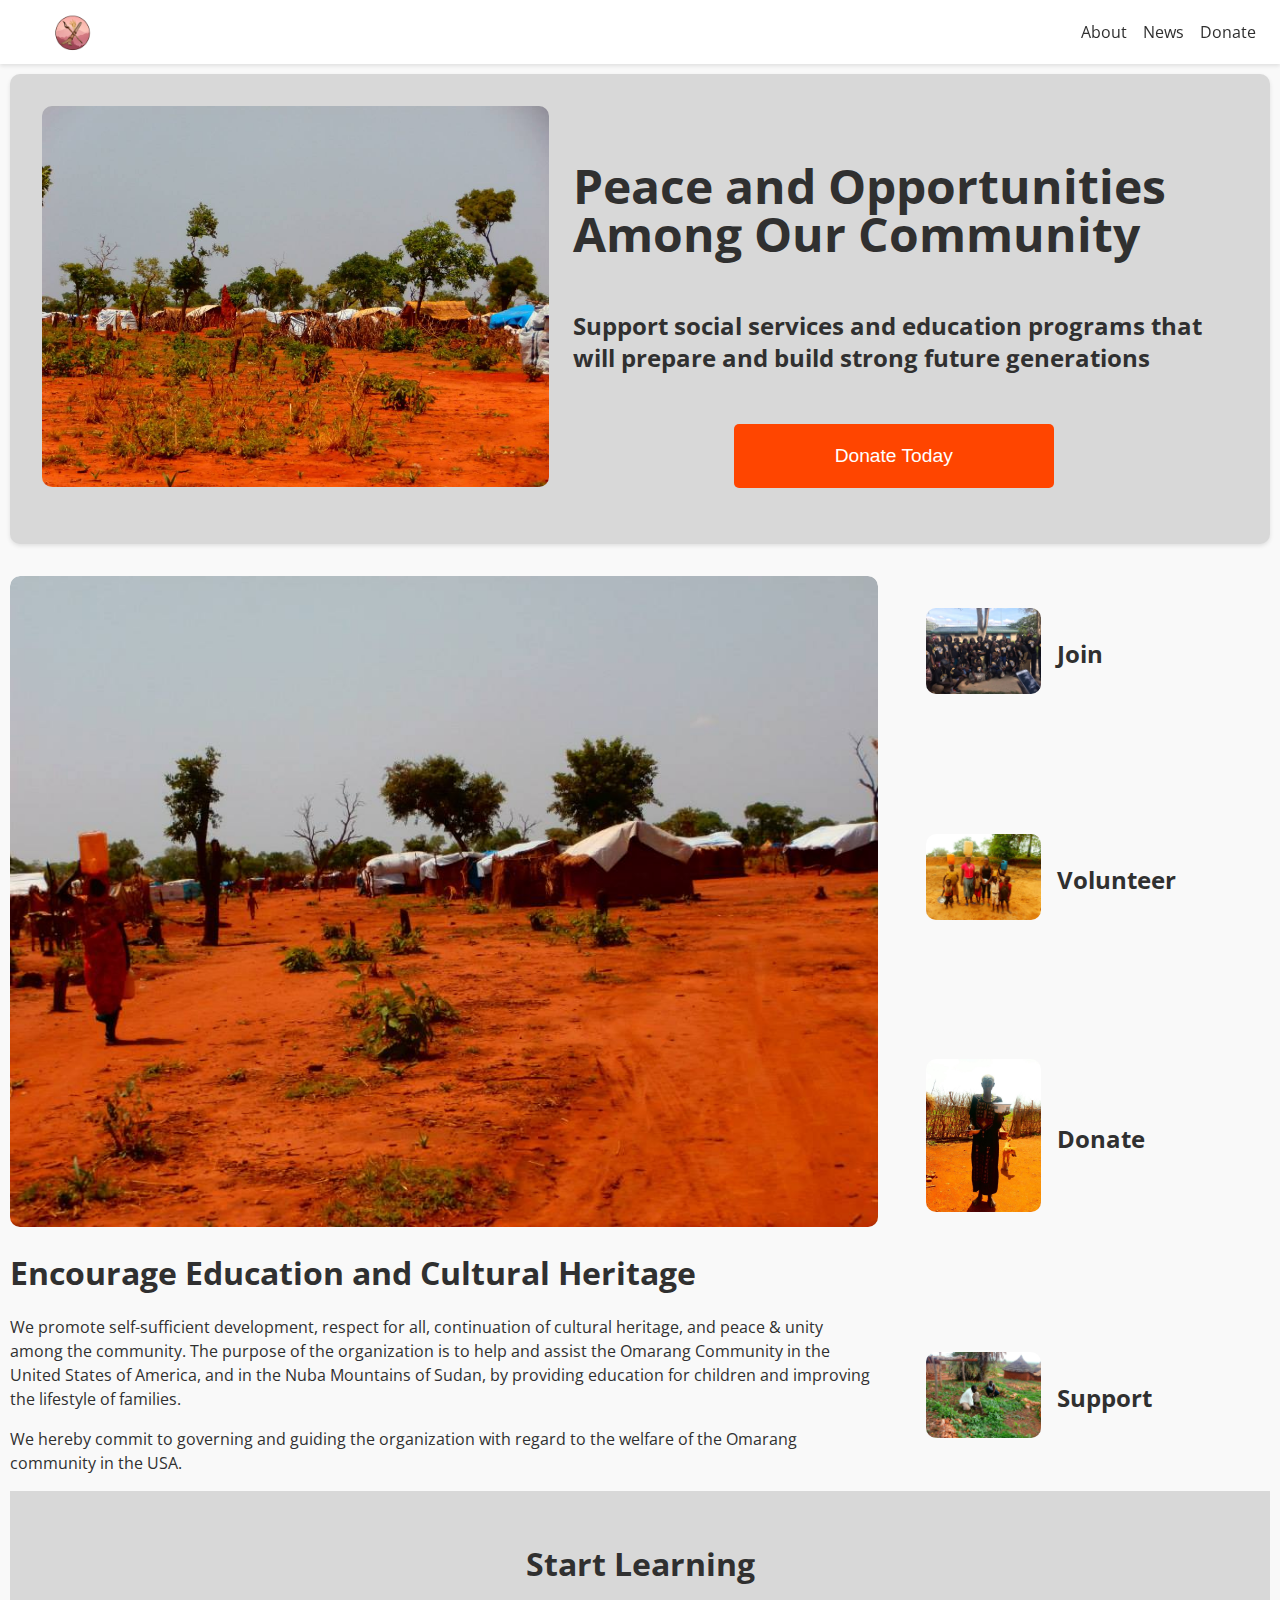
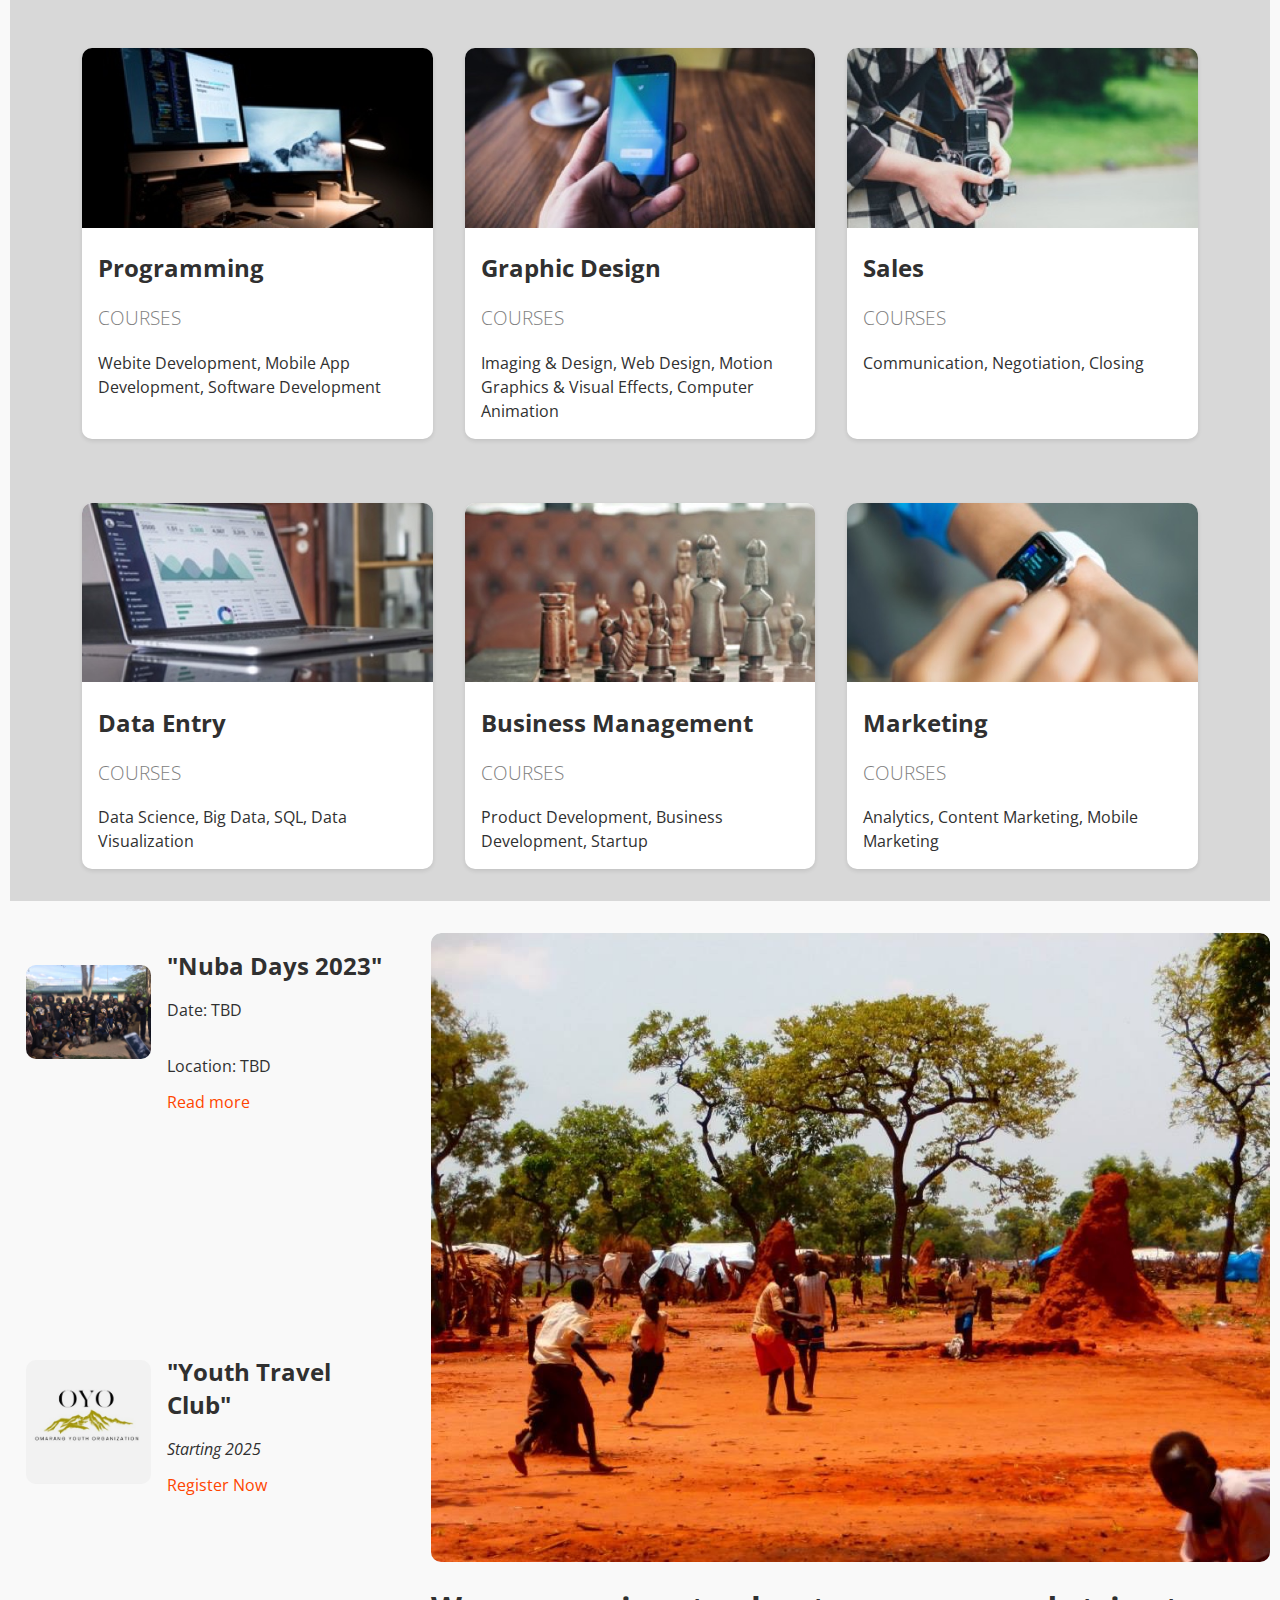
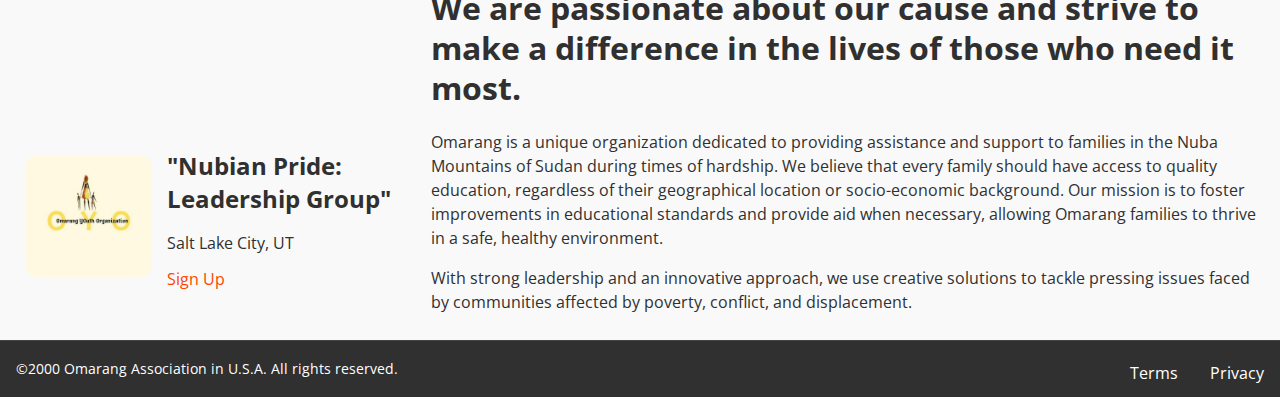
<file: index.html>
<!DOCTYPE html>
<html lang="en" dir="ltr">

<head>
  <meta charset="utf-8">
  <meta content="width=device-width, initial-scale=1" name="viewport" />
  <link rel="stylesheet" href="style.css" type="text/css">
  <link href="https://fonts.googleapis.com/css?family=Open+Sans:300,400,700&display=swap" rel="stylesheet">
  <title>Homepage | Omarang Organization in U.S.A</title>
</head>

<body>
  <header class="header">
    <div class="header__logo">
      <a href="https://findmak.com/omarang-association-website/">
        <figure class="header__logo-container">
          <img src="./assets/logo.png" alt="Omarang Association Logo" style="height: 100px;">
        </figure>
      </a>
    </div>
    <nav class="header__nav header__nav--desktop">
      <ul class="header__nav-list">
        <li class="header__nav-item"><a href="./about.html" class="header__nav-link">About</a></li>
        <li class="header__nav-item"><a href="./news.html" class="header__nav-link">News</a></li>
        <li class="header__nav-item"><a href="./donate.html" class="header__nav-link">Donate</a></li>
      </ul>
    </nav>
  </header>
  <main class="main">
    <!-- Cover -->
    <section class="cover">
      <div class="cover__left cover__pic">
        <img src="./assets/banner.jpeg" alt="Banner">
      </div>
      <div class="cover__right cover__description">
        <h1 class="cover__title">Peace and Opportunities Among Our Community</h1>
        <h2 class="cover__subtitle">Support social services and education programs that will prepare and build strong
          future generations</h2>
        <a class="cover__donate-btn" href="./donate.html"><button type="button" name="button">Donate
            Today</button></a>
      </div>
    </section>
    <!-- Articles -->
    <section class="articles">
      <div class="articles__left articles__featured">
        <div class="articles__pic">
          <img src="assets/banner2.jpeg" alt="Featured Image">
        </div>
        <div class="articles__description">
          <h1 class="articles__title">Encourage Education and Cultural Heritage</h1>
          <p class="articles__text">We promote self-sufficient development, respect for all, continuation of cultural
            heritage, and peace & unity among the community. The purpose of the organization is to help and assist the
            Omarang Community in the United States of America, and in the Nuba Mountains of Sudan, by providing
            education for children and improving the lifestyle of families.</p>
          <p class="articles__caption">We hereby commit to governing and guiding the organization with regard to the
            welfare of the Omarang community in the USA.</p>
        </div>
      </div>
      <div class="articles__right articles__others">
        <div class="articles__card articles__card--white">
          <div class="articles__pic">
            <img src="assets/img/join.jpeg" alt="Join Image">
          </div>
          <div class="articles__description">
            <h2 class="articles__subtitle">Join</h2>
          </div>
        </div>
        <div class="articles__card articles__card--white">
          <div class="articles__pic">
            <img src="assets/img/volunteer.jpeg" alt="Volunteer Image">
          </div>
          <div class="articles__description">
            <h2 class="articles__subtitle">Volunteer</h2>
          </div>
        </div>
        <div class="articles__card articles__card--white">
          <div class="articles__pic">
            <img src="assets/img/donate.jpeg" alt="Donate Image">
          </div>
          <div class="articles__description">
            <h2 class="articles__subtitle">Donate</h2>
          </div>
        </div>
        <div class="articles__card articles__card--white">
          <div class="articles__pic">
            <img src="assets/img/support.jpeg" alt="Support Image">
          </div>
          <div class="articles__description">
            <h2 class="articles__subtitle">Support</h2>
          </div>
        </div>

      </div>
    </section>
    <!-- Courses -->
    <section class="courses">
      <h1 class="courses__title">Start Learning</h1>
      <div class="courses__row courses__row--up">
        <div class="courses__course">
          <div class="courses__pic">
            <img src="./assets/course-software.jpg" alt="Programming Course">
          </div>
          <div class="courses__description">
            <h2 class="courses__subtitle">Programming</h2>
            <h3 class="courses__category">Courses</h3>
            <p class="courses__text">Webite Development, Mobile App Development, Software Development</p>
          </div>
        </div>
        <div class="courses__course">
          <div class="courses__pic">
            <img src="./assets/course-computer-art.jpg" alt="Graphic Design Course">
          </div>
          <div class="courses__description">
            <h2 class="courses__subtitle">Graphic Design</h2>
            <h3 class="courses__category">Courses</h3>
            <p class="courses__text">Imaging & Design, Web Design, Motion Graphics & Visual Effects, Computer Animation
            </p>
          </div>
        </div>
        <div class="courses__course">
          <div class="courses__pic">
            <img src="./assets/course-design.jpg" alt="Sales Course">
          </div>
          <div class="courses__description">
            <h2 class="courses__subtitle">Sales</h2>
            <h3 class="courses__category">Courses</h3>
            <p class="courses__text">Communication, Negotiation, Closing</p>
          </div>
        </div>
      </div>
      <div class="courses__row courses__row--down">
        <div class="courses__course">
          <div class="courses__pic">
            <img src="./assets/course-data.jpg" alt="Data Entry Course">
          </div>
          <div class="courses__description">
            <h2 class="courses__subtitle">Data Entry</h2>
            <h3 class="courses__category">Courses</h3>
            <p class="courses__text">Data Science, Big Data, SQL, Data Visualization</p>
          </div>
        </div>
        <div class="courses__course">
          <div class="courses__pic">
            <img src="./assets/course-business.jpg" alt="Business Management Course">
          </div>
          <div class="courses__description">
            <h2 class="courses__subtitle">Business Management</h2>
            <h3 class="courses__category">Courses</h3>
            <p class="courses__text">Product Development, Business Development, Startup</p>
          </div>
        </div>
        <div class="courses__course">
          <div class="courses__pic">
            <img src="./assets/course-marketing.jpg" alt="Marketing Course">
          </div>
          <div class="courses__description">
            <h2 class="courses__subtitle">Marketing</h2>
            <h3 class="courses__category">Courses</h3>
            <p class="courses__text">Analytics, Content Marketing, Mobile Marketing</p>
          </div>
        </div>
      </div>
    </section>
    <section class="articles">
      <div class="articles__right articles__others">
        <div class="articles__card articles__card--white">
          <div class="articles__pic">
            <img src="assets/img/join.jpeg" alt="Nuba Days 2023">
          </div>
          <div class="articles__description">
            <h2 class="articles__subtitle">"Nuba Days 2023"</h2>
            <p class="articles__text">Date: TBD</p>
            <p class="articles__text">Location: TBD</p>
            <a class="articles__link">Read more</a>
          </div>
        </div>
        <div class="articles__card articles__card--white">
          <div class="articles__pic">
            <img src="assets/img/oyo-logo2.jpg" alt="Youth Travel Club">
          </div>
          <div class="articles__description">
            <h2 class="articles__subtitle">"Youth Travel Club"</h2>
            <p class="articles__text"><em>Starting 2025</em></p>
            <a class="articles__link">Register Now</a>
          </div>
        </div>
        <div class="articles__card articles__card--dark">
          <div class="articles__pic">
            <img src="assets/img/oyo-logo.jpg" alt="Nubian Pride: Youth Leadership Group">
          </div>
          <div class="articles__description">
            <h2 class="articles__subtitle">"Nubian Pride: Leadership Group"</h2>
            <p class="articles__text">Salt Lake City, UT</p>
            <a class="articles__link">Sign Up</a>
          </div>
        </div>
      </div>
      <div class="articles__left articles__featured">
        <div class="articles__pic">
          <img src="assets/img/donate4.jpeg" alt="Passionate Cause">
        </div>
        <div class="articles__description">
          <h1 class="articles__title">We are passionate about our cause and strive to make a difference in the lives of
            those who need it most.</h1>
          <p class="articles__text">Omarang is a unique organization dedicated to providing assistance and support to
            families in the Nuba Mountains of Sudan during times of hardship. We believe that every family should have
            access to quality education, regardless of their geographical location or socio-economic background. Our
            mission is to foster improvements in educational standards and provide aid when necessary, allowing Omarang
            families to thrive in a safe, healthy environment.</p>
          <p class="articles__caption">With strong leadership and an innovative approach, we use creative solutions to
            tackle pressing issues faced by communities affected by poverty, conflict, and displacement.</p>
        </div>
      </div>
    </section>
  </main>
  <footer class="footer">
    <p class="footer__text">&copy;2000 Omarang Association in U.S.A. All rights reserved.</p>
    <div class="footer__links">
      <a href="#" class="footer__link">Terms</a>
      <a href="#" class="footer__link">Privacy</a>
    </div>
  </footer>
</body>

</html>
</file>
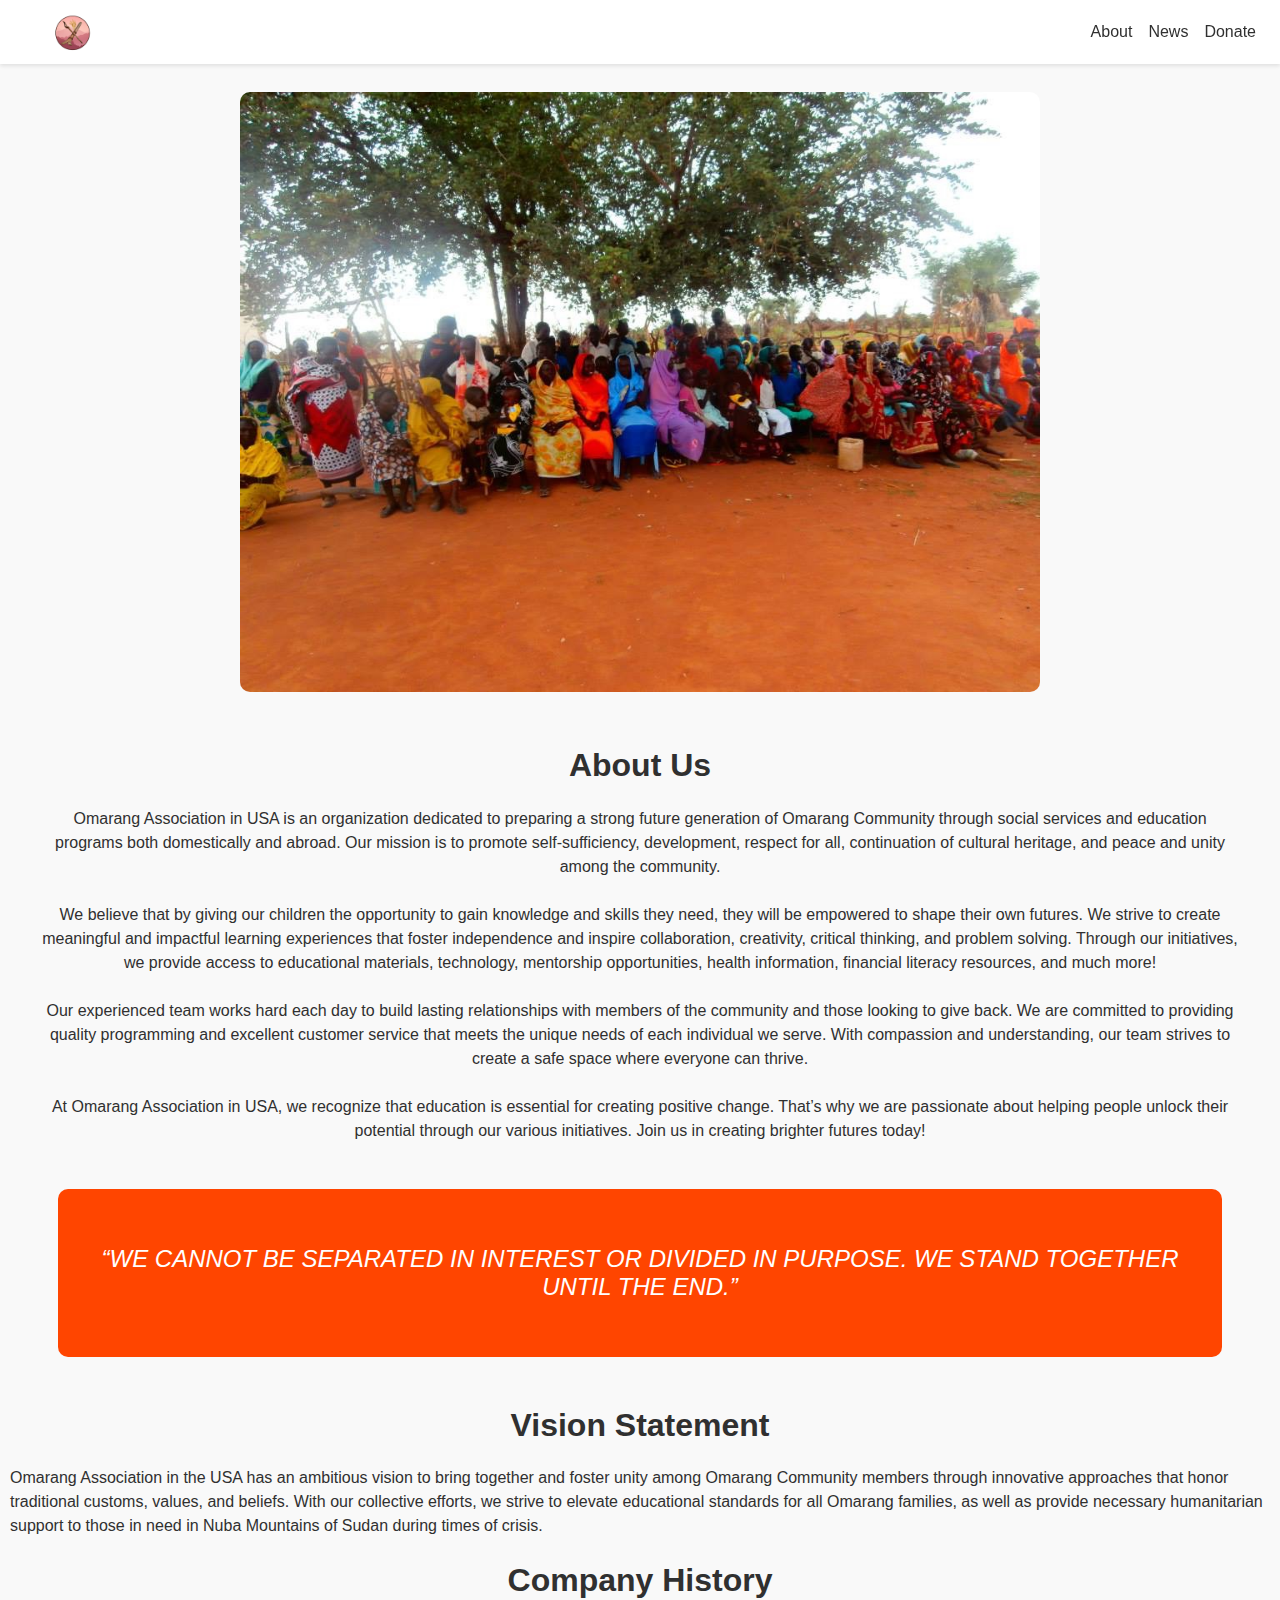
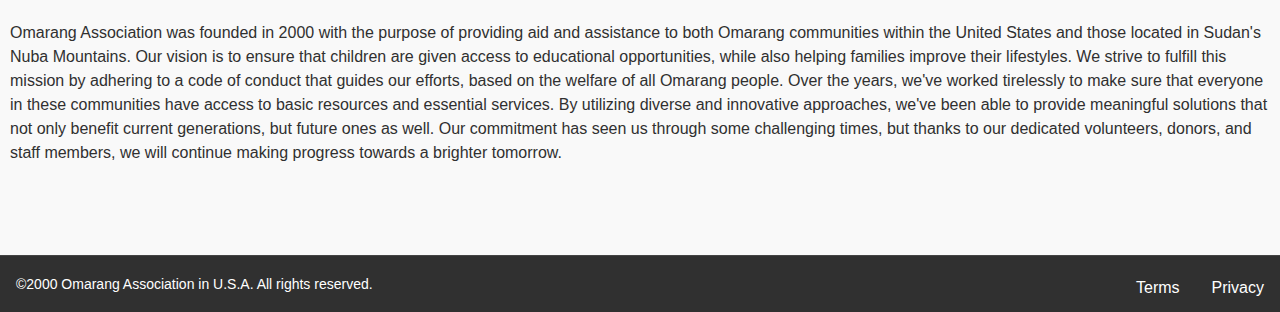
<file: about.html>
<!DOCTYPE html>
<html lang="en">

<head>
    <meta charset="UTF-8">
    <meta http-equiv="X-UA-Compatible" content="IE=edge">
    <meta name="viewport" content="width=device-width, initial-scale=1.0">
    <link rel="stylesheet" href="./style.css">
    <title>About | Omarang Association in USA</title>
</head>

<body>
    <header class="header">
        <div class="header__logo">
            <a href="https://findmak.com/omarang-association-website/">
                <figure class="header__logo-container">
                    <img src="./assets/logo.png" alt="Omarang Association Logo" style="height: 100px;">
                </figure>
            </a>
        </div>
        <nav class="header__nav header__nav--desktop">
            <ul class="header__nav-list">
                <li class="header__nav-item"><a href="./about.html" class="header__nav-link">About</a></li>
                <li class="header__nav-item"><a href="./news.html" class="header__nav-link">News</a></li>
                <li class="header__nav-item"><a href="./donate.html" class="header__nav-link">Donate</a></li>
            </ul>
        </nav>
    </header>

    <main class="about-page-content">
        <article class="about-intro">
            <img src="/assets/img/support4.jpeg" alt="Banner" class="about-intro__image">
            <div>
                <h1 class="about-intro__title">About Us</h1>
                <p class="about-intro__text">
                    Omarang Association in USA is an organization dedicated to preparing a strong future generation of
                    Omarang Community through social services and education programs both domestically and abroad. Our
                    mission is to promote self-sufficiency, development, respect for all, continuation of cultural
                    heritage,
                    and peace and unity among the community.
                    <br><br>
                    We believe that by giving our children the opportunity to gain
                    knowledge and skills they need, they will be empowered to shape their own futures. We strive to
                    create
                    meaningful and impactful learning experiences that foster independence and inspire collaboration,
                    creativity, critical thinking, and problem solving. Through our initiatives, we provide access to
                    educational materials, technology, mentorship opportunities, health information, financial literacy
                    resources, and much more!
                    <br><br>
                    Our experienced team works hard each day to build lasting relationships with
                    members of the community and those looking to give back. We are committed to providing quality
                    programming and excellent customer service that meets the unique needs of each individual we serve.
                    With
                    compassion and understanding, our team strives to create a safe space where everyone can thrive.
                    <br><br>
                    At Omarang Association in USA, we recognize that education is essential for creating positive
                    change.
                    That’s why we are passionate about helping people unlock their potential through our various
                    initiatives. Join us in creating brighter futures today!
                </p>
            </div>
        </article>
        <section class="banner">
            <h3 class="banner__quote">“We cannot be separated in interest or divided in purpose. We stand together until
                the end.”</h3>
        </section>
        <section class="company-statement">
            <div class="company-statement__vision">
                <h1 class="company-statement__title">Vision Statement</h1>
                <p class="company-statement__text">
                    Omarang Association in the USA has an ambitious vision to bring together and foster unity among
                    Omarang
                    Community members through innovative approaches that honor traditional customs, values, and beliefs.
                    With our collective efforts, we strive to elevate educational standards for all Omarang families, as
                    well as provide necessary humanitarian support to those in need in Nuba Mountains of Sudan during
                    times
                    of crisis.
                </p>
            </div>
            <div class="company-statement__history">
                <h1 class="company-statement__title">Company History</h1>
                <p class="company-statement__text">
                    Omarang Association was founded in 2000 with the purpose of providing aid and assistance to both
                    Omarang communities within the United States and those located in Sudan's Nuba Mountains. Our vision
                    is
                    to ensure that children are given access to educational opportunities, while also helping families
                    improve their lifestyles. We strive to fulfill this mission by adhering to a code of conduct that
                    guides
                    our efforts, based on the welfare of all Omarang people. Over the years, we've worked tirelessly to
                    make
                    sure that everyone in these communities have access to basic resources and essential services. By
                    utilizing diverse and innovative approaches, we've been able to provide meaningful solutions that
                    not
                    only benefit current generations, but future ones as well. Our commitment has seen us through some
                    challenging times, but thanks to our dedicated volunteers, donors, and staff members, we will
                    continue
                    making progress towards a brighter tomorrow.
                </p>
            </div>
        </section>
    </main>
    <footer class="footer">
        <p class="footer__text">&copy;2000 Omarang Association in U.S.A. All rights reserved.</p>
        <div class="footer__links">
            <a href="#" class="footer__link">Terms</a>
            <a href="#" class="footer__link">Privacy</a>
        </div>
    </footer>
</body>

</html>
</file>
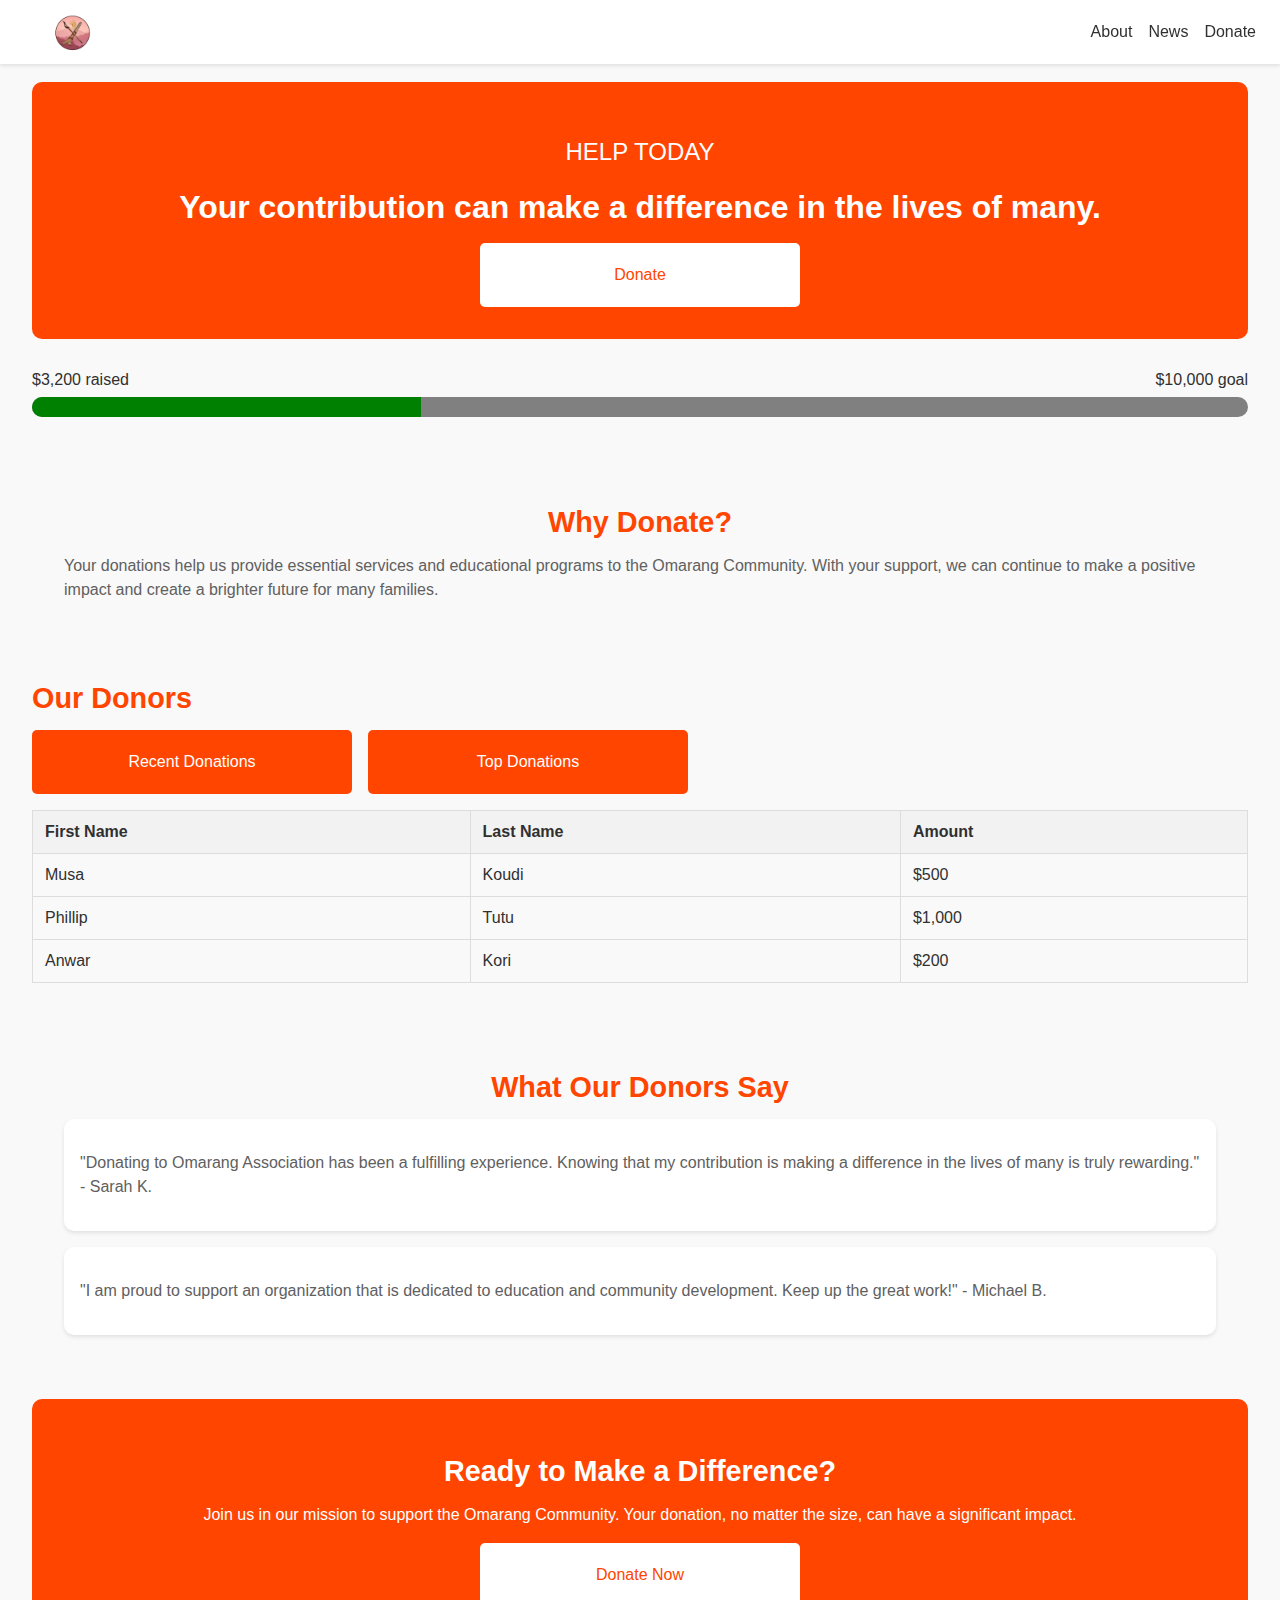
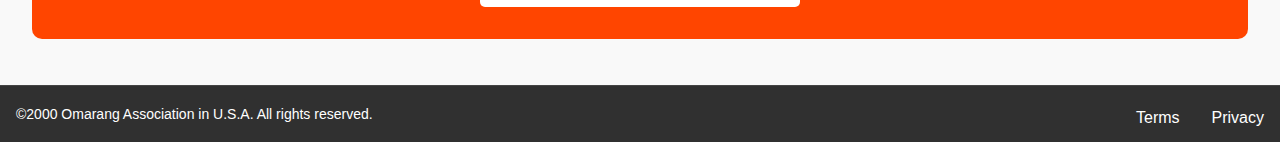
<file: donate.html>
<!DOCTYPE html>
<html lang="en">

<head>
    <meta charset="UTF-8">
    <meta http-equiv="X-UA-Compatible" content="IE=edge">
    <meta name="viewport" content="width=device-width, initial-scale=1.0">
    <link rel="stylesheet" href="./style.css">
    <title>Donate | Omarang Association in USA</title>
</head>

<body>
    <header class="header">
        <div class="header__logo">
            <a href="https://findmak.com/omarang-association-website/">
                <figure class="header__logo-container">
                    <img src="./assets/logo.png" alt="Omarang Association Logo" style="height: 100px;">
                </figure>
            </a>
        </div>
        <nav class="header__nav header__nav--desktop">
            <ul class="header__nav-list">
                <li class="header__nav-item"><a href="./about.html" class="header__nav-link">About</a></li>
                <li class="header__nav-item"><a href="./news.html" class="header__nav-link">News</a></li>
                <li class="header__nav-item"><a href="./donate.html" class="header__nav-link">Donate</a></li>
            </ul>
        </nav>
    </header>

    <main class="donate-page-content">
        <section class="cta-banner">
            <h3 class="cta-banner__title">HELP TODAY</h3>
            <h1 class="cta-banner__subtitle">Your contribution can make a difference in the lives of many.</h1>
            <button class="cta-banner__button">Donate</button>
        </section>

        <section class="progress-bar">
            <div class="progress-bar__labels">
                <label for="file"><span class="progress-bar__progress">$3,200</span> raised</label>
                <label for="file"><span class="progress-bar__goal">$10,000</span> goal</label>
            </div>
            <progress id="file" value="32" max="100"> 32% </progress>
        </section>

        <section class="donation-info">
            <h2 class="donation-info__title">Why Donate?</h2>
            <p class="donation-info__text">
                Your donations help us provide essential services and educational programs to the Omarang Community.
                With your support, we can continue to make a positive impact and create a brighter future for many
                families.
            </p>
        </section>

        <section class="donors-list">
            <h2 class="donors-list__title">Our Donors</h2>
            <div class="donors-list__filter-btns">
                <button class="donors-list__button">Recent Donations</button>
                <button class="donors-list__button">Top Donations</button>
            </div>

            <table class="donors-list__table">
                <tr>
                    <th>First Name</th>
                    <th>Last Name</th>
                    <th>Amount</th>
                </tr>
                <tr>
                    <td>Musa</td>
                    <td>Koudi</td>
                    <td>$500</td>
                </tr>
                <tr>
                    <td>Phillip</td>
                    <td>Tutu</td>
                    <td>$1,000</td>
                </tr>
                <tr>
                    <td>Anwar</td>
                    <td>Kori</td>
                    <td>$200</td>
                </tr>
            </table>
        </section>

        <section class="testimonials">
            <h2 class="testimonials__title">What Our Donors Say</h2>
            <div class="testimonials__list">
                <article class="testimonials__item">
                    <p class="testimonials__text">"Donating to Omarang Association has been a fulfilling experience.
                        Knowing that my contribution is making a difference in the lives of many is truly rewarding." -
                        Sarah K.</p>
                </article>
                <article class="testimonials__item">
                    <p class="testimonials__text">"I am proud to support an organization that is dedicated to education
                        and community development. Keep up the great work!" - Michael B.</p>
                </article>
            </div>
        </section>

        <section class="call-to-action">
            <h2 class="call-to-action__title">Ready to Make a Difference?</h2>
            <p class="call-to-action__text">Join us in our mission to support the Omarang Community. Your donation, no
                matter the size, can have a significant impact.</p>
            <button class="call-to-action__button">Donate Now</button>
        </section>
    </main>

    <footer class="footer">
        <p class="footer__text">&copy;2000 Omarang Association in U.S.A. All rights reserved.</p>
        <div class="footer__links">
            <a href="#" class="footer__link">Terms</a>
            <a href="#" class="footer__link">Privacy</a>
        </div>
    </footer>
</body>

</html>
</file>
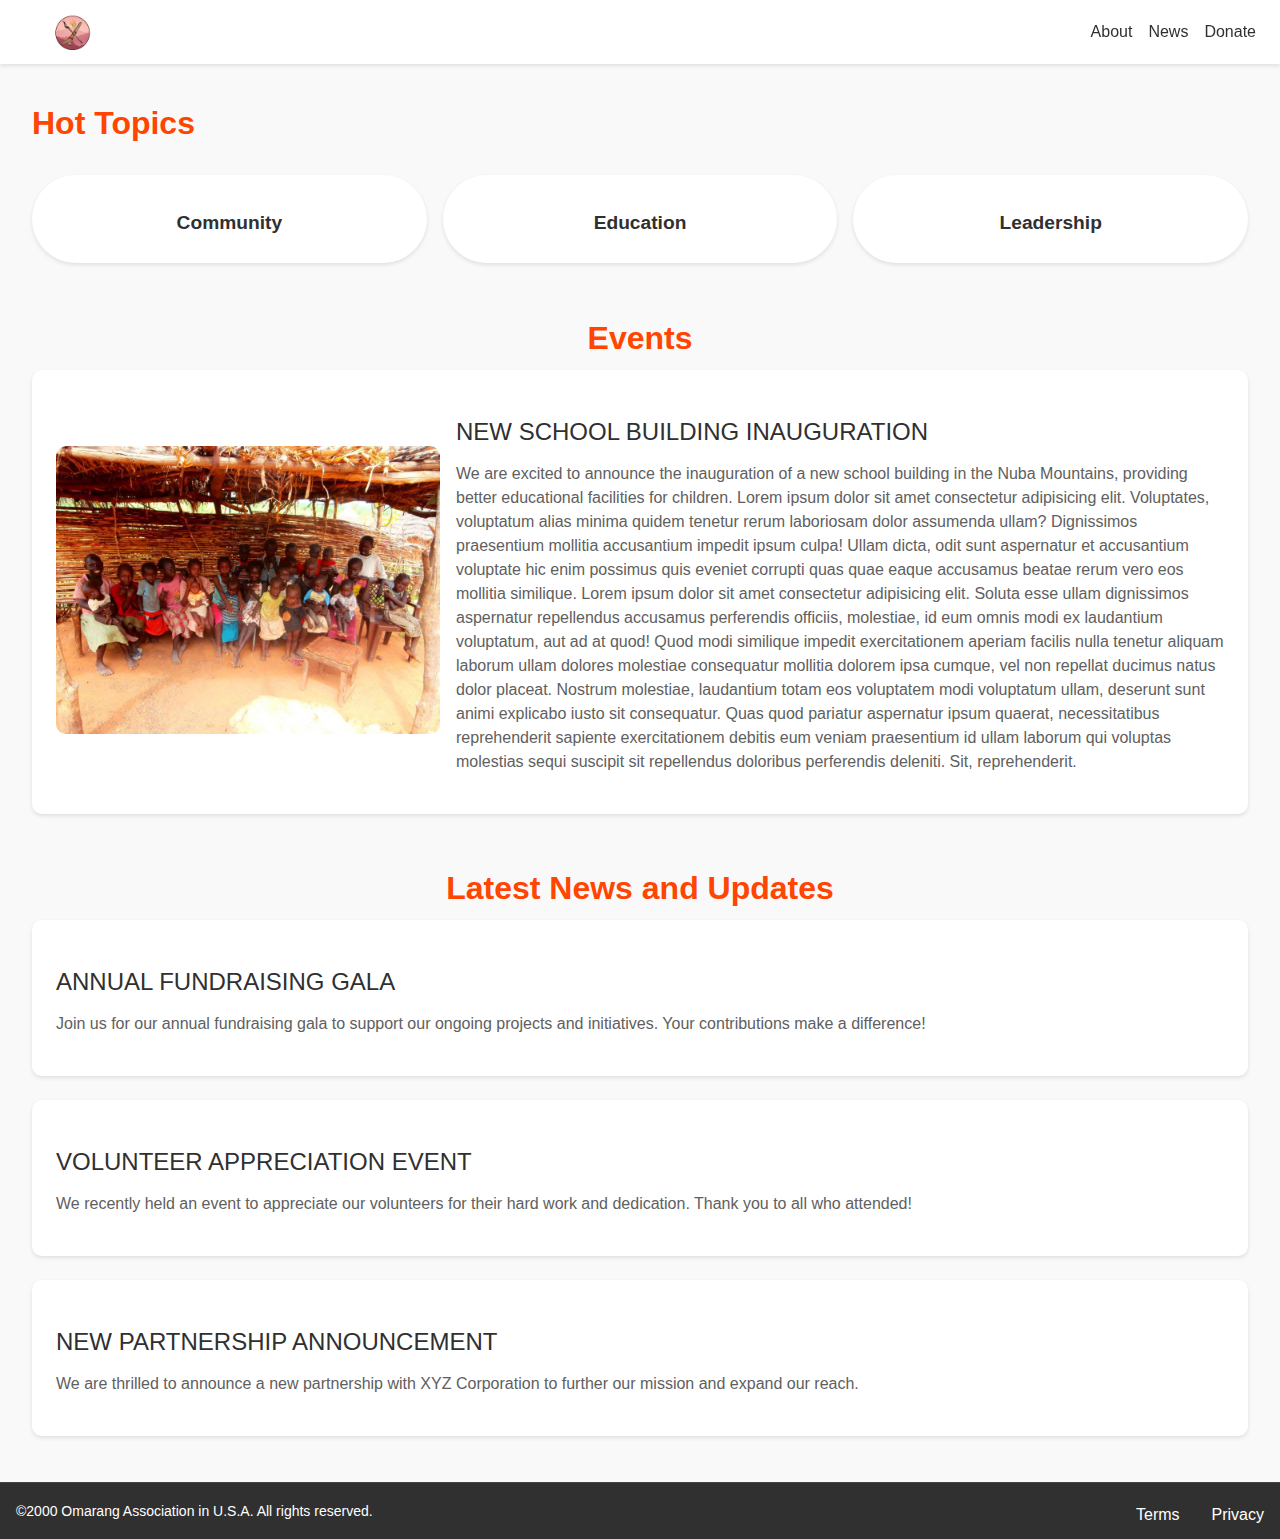
<file: news.html>
<!DOCTYPE html>
<html lang="en">

<head>
  <meta charset="UTF-8">
  <meta http-equiv="X-UA-Compatible" content="IE=edge">
  <meta name="viewport" content="width=device-width, initial-scale=1.0">
  <link rel="stylesheet" href="./style.css">
  <title>News | Omarang Association in USA</title>
</head>

<body>
  <header class="header">
    <div class="header__logo">
      <a href="https://findmak.com/omarang-association-website/">
        <figure class="header__logo-container">
          <img src="./assets/logo.png" alt="Omarang Association Logo" style="height: 100px;">
        </figure>
      </a>
    </div>
    <nav class="header__nav header__nav--desktop">
      <ul class="header__nav-list">
        <li class="header__nav-item"><a href="./about.html" class="header__nav-link">About</a></li>
        <li class="header__nav-item"><a href="./news.html" class="header__nav-link">News</a></li>
        <li class="header__nav-item"><a href="./donate.html" class="header__nav-link">Donate</a></li>
      </ul>
    </nav>
  </header>

  <main class="news-page-content">
    <section class="news-hot-topics">
      <h1 class="news-hot-topics__title">Hot Topics</h1>
      <div class="news-hot-topics__list">
        <article class="news-hot-topics__item">
          <h2 class="news-hot-topics__item-title">Community</h2>
        </article>
        <article class="news-hot-topics__item">
          <h2 class="news-hot-topics__item-title">Education</h2>
        </article>
        <article class="news-hot-topics__item">
          <h2 class="news-hot-topics__item-title">Leadership</h2>
        </article>
      </div>
    </section>

    <section class="news-updates">
      <h2 class="news-updates__title">Events</h2>
      <div class="news-updates__list">
        <article class="news-updates__item">
          <aside class="news-updates__item-image-container">
            <img src="/assets/img/donate2.jpeg" alt="New School Building Inauguration"
              class="news-updates__item-image">
          </aside>
          <div class="news-updates__item-content">
            <h3 class="news-updates__item-title">New School Building Inauguration</h3>
            <p class="news-updates__item-text">We are excited to announce the inauguration of a new school building in
              the
              Nuba Mountains, providing better educational facilities for children. Lorem ipsum dolor sit amet
              consectetur
              adipisicing elit. Voluptates, voluptatum alias minima quidem tenetur rerum laboriosam dolor assumenda
              ullam?
              Dignissimos praesentium mollitia accusantium impedit ipsum culpa! Ullam dicta, odit sunt aspernatur et
              accusantium voluptate hic enim possimus quis eveniet corrupti quas quae eaque accusamus beatae rerum vero
              eos mollitia similique. Lorem ipsum dolor sit amet consectetur adipisicing elit. Soluta esse ullam
              dignissimos aspernatur repellendus accusamus perferendis officiis, molestiae, id eum omnis modi ex
              laudantium voluptatum, aut ad at quod! Quod modi similique impedit exercitationem aperiam facilis nulla
              tenetur aliquam laborum ullam dolores molestiae consequatur mollitia dolorem ipsa cumque, vel non repellat
              ducimus natus dolor placeat. Nostrum molestiae, laudantium totam eos voluptatem modi voluptatum ullam,
              deserunt sunt animi explicabo iusto sit consequatur. Quas quod pariatur aspernatur ipsum quaerat,
              necessitatibus reprehenderit sapiente exercitationem debitis eum veniam praesentium id ullam laborum qui
              voluptas molestias sequi suscipit sit repellendus doloribus perferendis deleniti. Sit, reprehenderit.</p>
          </div>
        </article>
      </div>
    </section>
    <section class="news-articles">
      <h2 class="news-articles__title">Latest News and Updates</h2>
      <div class="news-articles__list">
        <article class="news-articles__item">
          <h3 class="news-articles__item-title">Annual Fundraising Gala</h3>
          <p class="news-articles__item-text">Join us for our annual fundraising gala to support our ongoing projects
            and initiatives. Your contributions make a difference!</p>
        </article>
        <article class="news-articles__item">
          <h3 class="news-articles__item-title">Volunteer Appreciation Event</h3>
          <p class="news-articles__item-text">We recently held an event to appreciate our volunteers for their hard work
            and dedication. Thank you to all who attended!</p>
        </article>
        <article class="news-articles__item">
          <h3 class="news-articles__item-title">New Partnership Announcement</h3>
          <p class="news-articles__item-text">We are thrilled to announce a new partnership with XYZ Corporation to
            further our mission and expand our reach.</p>
        </article>
      </div>
    </section>
  </main>

  <footer class="footer">
    <p class="footer__text">&copy;2000 Omarang Association in U.S.A. All rights reserved.</p>
    <div class="footer__links">
      <a href="#" class="footer__link">Terms</a>
      <a href="#" class="footer__link">Privacy</a>
    </div>
  </footer>
</body>

</html>
</file>
<file: style.css>
/* Overall Style */
body {
  background-color: #f9f9f9;
  font-family: 'Open Sans', sans-serif;
  color: #303030;
  font-size: 16px;
  margin: 0;
  display: flex;
  flex-direction: column;
}

main {
  padding: 10px;
}

.footer {
  padding: 1rem 1.5rem;
  position: relative;
  top: 4rem;
  display: flex;
  flex-direction: row;
  border-top: 1px solid #d8d8d8;
  background-color: #303030;
  color: white;
}

.footer__text {
  margin: 0;
}

.footer__links a {
  color: white;
  margin-left: 1rem;
}

.cover__donate-btn {
  width: 100%;
  display: flex;
  justify-content: center;
  align-items: center;
  padding-top: 30px;
}

.cover__donate-btn button {
  background-color: orangered;
  color: white;
  border: none;
  padding: 1rem 2rem;
  font-size: 1.2rem;
  border-radius: 5px;
  cursor: pointer;
  transition: background-color 0.3s ease;
}

.cover__donate-btn button:hover {
  background-color: orange;
}

/* Both devices */
/* Layout */
.header {
  background-color: #ffffff;
  height: 4rem;
  width: 100%;
  position: fixed;
  top: 0;
  left: 0;
  display: flex;
  flex-direction: row;
  z-index: 1000;
  box-shadow: 0 2px 4px rgba(0, 0, 0, 0.1);
}

.main {
  position: relative;
  top: 4rem;
}

/* Patterns */
button {
  height: 4rem;
  background-color: #303030;
  color: white;
  border: none;
  font-size: 1.2rem;
  flex-shrink: 1;
  border-radius: 2px;
  cursor: pointer;
  transition: background-color 0.3s ease;
}

button:hover {
  background-color: #1f1f1f;
}

.white {
  background-color: white;
}

.dark {
  background-color: #d8d8d8;
}

/* Text styles */
h1 {
  font-size: 2rem;
  line-height: 2.5rem;
}

h2 {
  font-size: 1.5rem;
  line-height: 2rem;
}

h3 {
  font-size: 1.2rem;
  color: grey;
  text-transform: uppercase;
  font-weight: lighter;
}

p {
  font-size: 1rem;
  line-height: 1.5rem;
}

.bold {
  font-weight: bold;
}

.light {
  font-weight: lighter;
}

.caption {
  font-size: 0.9rem;
  line-height: 1rem;
  font-weight: 700;
}

a {
  text-decoration: none;
  color: #303030;
  line-height: 1rem;
  transition: color 0.3s ease;
}

a:hover {
  color: orange;
}

ul {
  list-style: none;
  display: flex;
  flex-direction: row;
  align-items: center;
  line-height: 1rem;
}

.header__logo-container {
  display: flex;
  flex-direction: row;
  align-items: center;
  margin-left: 1.5rem;
}

/* Sections */
/* Cover */
.cover {
  background-color: #d8d8d8;
  display: flex;
  padding: 2rem;
  border-radius: 10px;
  box-shadow: 0 2px 4px rgba(0, 0, 0, 0.1);
}

.cover__pic img {
  border-radius: 10px;
}

/* Articles */
.articles {
  display: flex;
  flex-direction: column;
  gap: 2rem;
  margin-top: 2rem;
}

.articles__pic {
  width: 100%;
  border-radius: 10px;
  overflow: hidden;
}

.articles__pic img {
  width: 100%;
  height: auto;
  transition: transform 0.3s ease;
  border-radius: 10px;
}

.articles__pic img:hover {
  transform: scale(1.05);
}

.articles__others {
  padding-bottom: 2rem;
  padding-top: 1rem;
  justify-content: space-between;
}

.articles__others .articles__description a {
  color: orangered;
}

.articles__link {
  cursor: not-allowed;
}

/* Courses */
.courses__title {
  text-align: center;
  margin-bottom: 2rem;
}

.courses {
  display: flex;
  flex-direction: column;
  gap: 2rem;
}

.courses__course {
  background-color: white;
  border-radius: 10px;
  box-shadow: 0 2px 4px rgba(0, 0, 0, 0.1);
  overflow: hidden;
  transition: transform 0.3s ease;
}

.courses__course:hover {
  transform: translateY(-10px);
}

.courses__pic img {
  width: 100%;
  height: auto;
}

.courses__description {
  padding: 1rem;
}

/* Thesis */
.thesis {
  width: 100%;
  padding-top: 2rem;
  display: flex;
  flex-direction: column;
}

.thesis__title {
  text-align: center;
}

/* Desktop */
@media only screen and (min-width: 801px) {

  .mobile {
    display: none;
  }

  /* Patterns */
  button {
    width: 20rem;
  }

  /* Header */
  .header {
    display: flex;
    flex-direction: row;
    justify-content: space-between;
  }

  .header__logo {
    height: 4rem;
    display: flex;
    flex-direction: row;
    align-items: center;
    text-transform: uppercase;
    font-size: 1.2rem;
  }

  .header__nav {
    height: 4rem;
    display: flex;
    flex-direction: row;
    align-items: center;
    justify-content: flex-end;
    margin-right: 1.5rem;
  }

  .header__nav-item {
    margin-left: 1rem;
    font-size: 1rem;
  }

  /* Footer */
  .footer {
    flex-direction: row;
    align-items: center;
    justify-content: space-between;
  }

  .footer__links a {
    margin-left: 1rem;
    font-size: 1rem;
  }

  /* Layout patterns */
  .left {
    width: 60%;
    padding: 2rem 1.5rem;
    flex-grow: 1;
    flex-shrink: 1;
  }

  .right {
    width: 40%;
    flex-grow: 1;
    flex-shrink: 1;
  }

  .articles__card .articles__pic {
    width: 35%;
    padding: 1rem;
  }

  .articles__card .articles__description {
    width: 65%;
    display: flex;
    flex-direction: column;
    justify-content: center;
  }

  .articles__card .articles__description h2 {
    line-height: normal;
    margin: 0;
  }

  /* Sections */
  /* Cover */
  .cover__title {
    font-size: 3rem;
    line-height: 3rem;
  }

  .cover__pic img {
    width: 100%;
  }

  .cover__description {
    display: flex;
    flex-direction: column;
    justify-content: center;
    padding: 1.5rem;
  }

  /* Articles */
  .articles {
    flex-direction: row;
  }

  .articles__featured .articles__pic img {
    width: 100%;
    height: auto;
  }

  .articles__others {
    display: flex;
    flex-direction: column;
  }

  .articles__others .articles__card {
    display: flex;
    flex-direction: row;
  }

  .articles__others .articles__card .articles__pic {
    width: 35%;
  }

  .articles__others .articles__card .articles__pic img {
    width: 100%;
    height: auto;
  }

  /* Courses */
  .courses {
    background-color: #d8d8d8;
    padding: 2rem 3.5rem;
  }

  .courses__course {
    width: 30%;
    background-color: white;
    flex-grow: 1;
    flex-shrink: 1;
    margin: 0 1rem;
  }

  .courses__row--up,
  .courses__row--down {
    display: flex;
    flex-direction: row;
  }

  .courses__row--up {
    margin-bottom: 2rem;
  }

  .courses__course .courses__pic {
    width: 100%;
  }

  .courses__course .courses__pic img {
    width: 100%;
  }

  .courses__description {
    padding: 0 1rem;
  }

  /* Thesis */
  .thesis__content {
    width: 100%;
    display: flex;
    flex-direction: row;
  }

  .thesis__content .thesis__featured {
    padding-top: 0;
  }

  .thesis__content .thesis__featured .thesis__pic {
    width: 100%;
  }

  .thesis__content .thesis__featured .thesis__pic video {
    width: 100%;
  }

  .thesis__content .thesis__others .thesis__card {
    padding: 0;
    display: flex;
    flex-direction: row;
  }

  .thesis__content .thesis__others .thesis__card .thesis__pic {
    width: 35%;
  }

  .thesis__content .thesis__others .thesis__card .thesis__pic img {
    width: 100%;
    height: auto;
  }
}

/* News Page Styles */
.news-page-content {
  display: flex;
  flex-direction: column;
  gap: 2rem;
  padding: 2rem;
  position: relative;
  top: 50px;
}

.news-hot-topics {
  display: flex;
  flex-direction: column;
  gap: 1rem;
}

.news-hot-topics__title {
  font-size: 2rem;
  margin-bottom: 1rem;
  color: orangered;
}

.news-hot-topics__list {
  display: flex;
  flex-direction: row;
  gap: 1rem;
}

.news-hot-topics__item {
  background-color: #ffffff;
  padding: 1rem;
  border-radius: 50px;
  box-shadow: 0 2px 4px rgba(0, 0, 0, 0.1);
  transition: transform 0.3s ease, box-shadow 0.3s ease;
  flex: 1 1 calc(33.333% - 1rem);
  display: flex;
  flex-direction: column;
  align-items: center;
  text-align: center;
}

.news-hot-topics__item:hover {
  transform: translateY(-5px);
  box-shadow: 0 4px 8px rgba(0, 0, 0, 0.2);
}

.news-hot-topics__item-title {
  font-size: 1.2rem;
  margin-bottom: 0.5rem;
  color: #303030;
}

.news-hot-topics__item-text {
  font-size: 1rem;
  color: #606060;
}

.news-main-content {
  display: flex;
  gap: 2rem;
}

.news-sidebar {
  flex: 1;
  background-color: #f9f9f9;
  padding: 1.5rem;
  border-radius: 10px;
  box-shadow: 0 2px 4px rgba(0, 0, 0, 0.1);
}

.news-sidebar__title {
  font-size: 1.8rem;
  margin-bottom: 1rem;
  color: orangered;
}

.news-sidebar__content {
  display: flex;
  flex-direction: column;
  gap: 1rem;
}

.news-sidebar__text {
  font-size: 1rem;
  color: #606060;
}

.news-sidebar__social-links {
  list-style: none;
  padding: 0;
  display: flex;
  flex-direction: column;
  gap: 0.5rem;
}

.news-sidebar__social-link {
  font-size: 1rem;
  color: orangered;
  text-decoration: none;
  transition: color 0.3s ease;
}

.news-sidebar__social-link:hover {
  color: orange;
}

.news-updates {
  flex: 3;
}

.news-updates__title {
  font-size: 2rem;
  margin-bottom: 1rem;
  color: orangered;
  text-align: center;
}

.news-updates__list {
  display: flex;
  flex-direction: column;
  gap: 1.5rem;
}

.news-updates__item {
  display: flex;
  gap: 1rem;
  background-color: #ffffff;
  padding: 1.5rem;
  border-radius: 10px;
  box-shadow: 0 2px 4px rgba(0, 0, 0, 0.1);
  transition: transform 0.3s ease, box-shadow 0.3s ease;
  align-items: center;
}

.news-updates__item:hover {
  transform: translateY(-5px);
  box-shadow: 0 4px 8px rgba(0, 0, 0, 0.2);
}

.news-updates__item-image-container {
  flex: 1;
}

.news-updates__item-image {
  width: 100%;
  height: auto;
  border-radius: 10px;
}

.news-updates__item-content {
  flex: 2;
}

.news-updates__item-title {
  font-size: 1.5rem;
  margin-bottom: 0.5rem;
  color: #303030;
}

.news-updates__item-text {
  font-size: 1rem;
  color: #606060;
}

.news-articles {
  flex: 1;
}

.news-articles__title {
  font-size: 2rem;
  margin-bottom: 1rem;
  color: orangered;
  text-align: center;
}

.news-articles__list {
  display: flex;
  flex-direction: column;
  gap: 1.5rem;
}

.news-articles__item {
  background-color: #ffffff;
  padding: 1.5rem;
  border-radius: 10px;
  box-shadow: 0 2px 4px rgba(0, 0, 0, 0.1);
  transition: transform 0.3s ease, box-shadow 0.3s ease;
}

.news-articles__item:hover {
  transform: translateY(-5px);
  box-shadow: 0 4px 8px rgba(0, 0, 0, 0.2);
}

.news-articles__item-title {
  font-size: 1.5rem;
  margin-bottom: 0.5rem;
  color: #303030;
}

.news-articles__item-text {
  font-size: 1rem;
  color: #606060;
}

/* Donate Page Styles */
.donate-page-content {
  padding: 2rem;
  position: relative;
  top: 50px;
}

.cta-banner {
  background-color: orangered;
  color: #ffffff;
  text-align: center;
  padding: 2rem;
  border-radius: 10px;
  margin-bottom: 2rem;
}

.cta-banner__title {
  font-size: 1.5rem;
  margin-bottom: 0.5rem;
  color: white;
}

.cta-banner__subtitle {
  font-size: 2rem;
  margin-bottom: 1rem;
}

.cta-banner__button {
  background-color: #ffffff;
  color: orangered;
  border: none;
  padding: 0.75rem 1.5rem;
  font-size: 1rem;
  border-radius: 5px;
  cursor: not-allowed;
  transition: background-color 0.3s ease, color 0.3s ease;
}

.cta-banner__button:hover {
  background-color: orange;
  color: #ffffff;
}

.progress-bar {
  margin-bottom: 2rem;
}

.progress-bar__labels {
  display: flex;
  justify-content: space-between;
  margin-bottom: 0.5rem;
}

.progress-bar__progress,
.progress-bar__goal {
  font-size: 1rem;
  color: #303030;
}

progress {
  width: 100%;
  height: 20px;
  border-radius: 10px;
  overflow: hidden;
}

.donation-info {
  background-color: #f9f9f9;
  padding: 2rem;
  border-radius: 10px;
  margin-bottom: 2rem;
}

.donation-info__title {
  font-size: 1.8rem;
  margin-bottom: 1rem;
  color: orangered;
  text-align: center;
}

.donation-info__text {
  font-size: 1rem;
  color: #606060;
}

.donors-list {
  margin-bottom: 2rem;
}

.donors-list__title {
  font-size: 1.8rem;
  margin-bottom: 1rem;
  color: orangered;
}

.donors-list__filter-btns {
  display: flex;
  gap: 1rem;
  margin-bottom: 1rem;
}

.donors-list__button {
  background-color: orangered;
  color: #ffffff;
  border: none;
  padding: 0.5rem 1rem;
  font-size: 1rem;
  border-radius: 5px;
  cursor: not-allowed;
  transition: background-color 0.3s ease, color 0.3s ease;
}

.donors-list__button:hover {
  background-color: orange;
}

.donors-list__table {
  width: 100%;
  border-collapse: collapse;
}

.donors-list__table th,
.donors-list__table td {
  border: 1px solid #dddddd;
  text-align: left;
  padding: 0.75rem;
}

.donors-list__table th {
  background-color: #f2f2f2;
}

.testimonials {
  background-color: #f9f9f9;
  padding: 2rem;
  border-radius: 10px;
  margin-bottom: 2rem;
}

.testimonials__title {
  font-size: 1.8rem;
  margin-bottom: 1rem;
  color: orangered;
  text-align: center;
}

.testimonials__list {
  display: flex;
  flex-direction: column;
  gap: 1rem;
}

.testimonials__item {
  background-color: #ffffff;
  padding: 1rem;
  border-radius: 10px;
  box-shadow: 0 2px 4px rgba(0, 0, 0, 0.1);
}

.testimonials__text {
  font-size: 1rem;
  color: #606060;
}

.call-to-action {
  text-align: center;
  padding: 2rem;
  background-color: orangered;
  color: #ffffff;
  border-radius: 10px;
}

.call-to-action__title {
  font-size: 1.8rem;
  margin-bottom: 1rem;
}

.call-to-action__text {
  font-size: 1rem;
  margin-bottom: 1rem;
}

.call-to-action__button {
  background-color: #ffffff;
  color: orangered;
  border: none;
  padding: 0.75rem 1.5rem;
  font-size: 1rem;
  border-radius: 5px;
  cursor: pointer;
  transition: background-color 0.3s ease, color 0.3s ease;
  cursor: not-allowed;
}


.call-to-action__button:hover {
  background-color: orange;
  color: #ffffff;
}

.footer {
  background-color: #303030;
  color: #ffffff;
  text-align: center;
  padding: 1rem;
  border-top: 1px solid #444444;
}

.footer__text {
  margin: 0;
  font-size: 0.875rem;
}

.footer__links {
  display: flex;
  justify-content: center;
  gap: 1rem;
  margin-top: 0.5rem;
}

.footer__link {
  color: #ffffff;
  text-decoration: none;
  font-size: 0.875rem;
  transition: color 0.3s ease;
}

.footer__link:hover {
  color: orange;
}

/* Mobile */
@media only screen and (max-width: 800px) {
  .desktop {
    display: none;
  }

  /* Patterns */
  button {
    width: 100%;
  }

  .dark {
    background-color: white;
  }

  /* Text styles */
  h1 {
    font-size: 2.5rem;
  }

  h2 {
    line-height: 1.6rem;
  }

  /* Header */
  .header__nav {
    display: flex;
    flex-direction: row;
    align-items: center;
    margin: 0 1.5rem;
    width: 100%;
    justify-content: space-between;
  }

  /* Footer */
  .footer {
    padding-top: 2.5rem;
  }

  .footer__links {
    display: none;
  }

  /* Sections */
  /* Cover */
  .cover {
    flex-direction: column;
    padding-bottom: 2rem;
  }

  .cover__pic {
    width: 100%;
  }

  .cover__pic img {
    width: 100%;
  }

  .cover__description {
    padding: 0 1rem;
  }

  /* Articles */
  .articles__featured {
    display: none;
  }

  .articles__others {
    padding: 1rem 1rem 2rem 1rem;
    width: 100%;
  }

  .articles__others .articles__card--white {
    margin-bottom: 4rem;
  }

  .articles__others .articles__card .articles__pic {
    width: 100%;
  }

  .articles__others .articles__card .articles__pic img {
    width: 100%;
  }

  /* Courses */
  .courses {
    margin-bottom: 1.5rem;
  }

  .courses__row--up,
  .courses__row--down {
    display: flex;
    flex-direction: column;
  }

  .courses__course {
    background-color: #d8d8d8;
    padding: 1rem 1rem 1.5rem 1rem;
    margin: 0 1rem 0.5rem 1rem;
  }

  .courses__pic {
    display: none;
  }

  .courses__description h3,
  .courses__description p {
    display: none;
  }

  /* Thesis */
  .thesis__others {
    display: none;
  }

  .thesis__featured {
    width: 100%;
  }

  .thesis__featured video {
    width: 100%;
  }

  .thesis__featured .thesis__description {
    display: none;
  }
}



.about__intro {
  display: flex;
  padding: 30px;
}

.about__intro p {
  padding-left: 2rem;
  padding-top: 1rem;
}

.about__intro h1 {
  padding: 2rem;
  padding-bottom: 0px;
  font-size: 44px;
}


/* About Page */
.about-intro {
  display: flex;
  flex-direction: column;
  align-items: center;
  text-align: center;
  padding: 2rem;
  position: relative;
  top: 50px;
}

.about-intro__img {
  width: 100%;
  max-width: 600px;
  border-radius: 10px;
  margin-bottom: 2rem;
}

.about-intro__image {
  width: 100%;
  max-width: 800px;
  border-radius: 10px;
  margin-bottom: 2rem;
}

.about-intro__content {
  max-width: 800px;
}

.banner {
  background-color: orangered;
  color: white;
  padding: 2rem;
  text-align: center;
  border-radius: 10px;
  margin: 2rem 0;
}

.banner__quote {
  font-size: 1.5rem;
  font-style: italic;
  color: white;
}

.banner {
  display: flex;
  justify-content: center;
  margin: 3rem;
}

.banner__img {
  width: 150px;
}

.about__page-content {
  padding: 30px;
}

.about__page-content h3 {
  font-size: 22px;
}

.company__statement {
  display: flex;
}

.company__statement div {
  width: 50%;
  padding: 2rem;
}

.company__statement h1 {
  font-size: 33px;
}

.company-statement__title {
  text-align: center;
}

.donate__page-content h1 {
  font-size: 2rem;
}

.cta__banner {
  display: flex;
  flex-direction: column;
  justify-content: center;
  align-items: center;
  background-image: url("/images/kimberly-farmer-lUaaKCUANVI-unsplash.jpg");
  height: 600px;
  color: white;
  background-size: cover;
  background-position: center;
  text-align: center;
  padding: 2rem;
  border-radius: 10px;
}

.cta__banner h3 {
  color: white;
}

.top__donations {
  display: none;
}

.progress__bar {
  display: flex;
  flex-direction: column;
  justify-content: center;
  align-items: center;
  width: 100%;
  height: 333px;
}

.progress {
  font-size: 44px;
}

.goal {
  font-size: 44px;
}

progress {
  width: 100%;
}

.progress__labels {
  display: flex;
  justify-content: space-between;
  width: 100%;
}

table, th, td {
  border: 1px solid black; 
}

.filter__btns {
  margin: 2rem;
}
</file>
